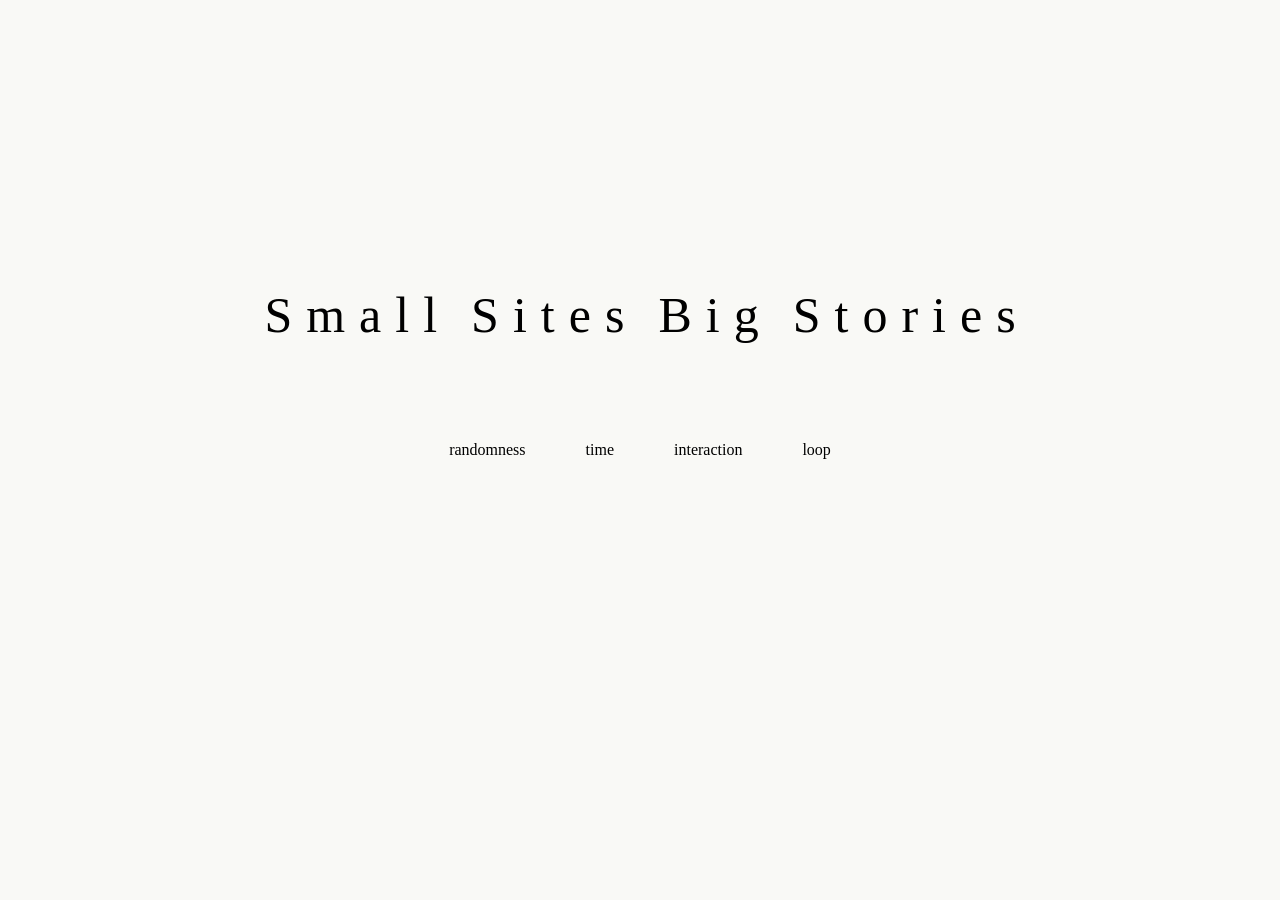
<file: index.html>
<!DOCTYPE html>
<html lang="en">

<head>
    <meta charset="UTF-8">
    <meta name="viewport" content="width=device-width, initial-scale=1.0">
    <title>Document</title>

    <style>
        * {
            margin: 0;
            padding: 0;
            box-sizing: border-box;
            font-family:Georgia, 'Times New Roman', Times, serif;
            background-color: rgb(249, 249, 246);
        }

        a {
            text-decoration: none;
            color: black;
        }

        .topics {
            display: flex;
            gap: 60px;
            height: 100vh;
            align-items: center;
            justify-content: center;
        }
        
        .item {
            transition: filter 1.5s ease;
        }
        
        .item:hover {
            color: #1f4e04;
            filter: blur(4px);
            transition: filter s ease;
        }

        .title {
            position: absolute;
            top: 35%;
            left: 50%;
            transform: translate(-50%, -50%);
            font-size: 50px;
            display: flex;
            flex-direction: row; 
            gap: 20px;
            align-items: center;
            justify-content: center;
            background-color: rgb(249, 249, 246);
            white-space: nowrap;
        }

        .word span {
            display: inline-block;
            padding: 0 5px;
            margin: 0 2px;
            animation: wave 4s ease-in-out infinite;
        }
        

        @keyframes wave {
            0% { transform: translateY(0); filter: blur(0px);}
            30% { transform: translateY(-10px); filter: blur(5px) }
            60% { transform: translateY(-10px); filter: blur(0px);}
            100% { transform: translateY(0); }
        }

    </style>

</head>

<body>
    <div class="topics">
        <a href="randomness/index.html" class="link"><div class="item">randomness</div></a>
        <a href="time/index.html" class="link"><div class="item">time</div></a>
        <a href="interaction/index.html" class="link"><div class="item">interaction</div></a>
        <a href="loop/index.html" class="link"><div class="item">loop</div></a>
    </div>

    <div class="title">
        <div class="word"><span>S</span><span>m</span><span>a</span><span>l</span><span>l</span></div>
        <div class="word"><span>S</span><span>i</span><span>t</span><span>e</span><span>s</span></div>
        <div class="word"><span>B</span><span>i</span><span>g</span></div>
        <div class="word"><span>S</span><span>t</span><span>o</span><span>r</span><span>i</span><span>e</span><span>s</span></div>
    </div>

    <script>
        let allWords = document.querySelectorAll('.word');
        let i=0;
        allWords.forEach(function(item) {
            let spans = item.querySelectorAll('span');
            spans.forEach(function(span, i) {
                span.style.animationDelay = (i*0.8) + 's';
                i++;
            });
            
        });
    </script>

</div>

</body>
</html>
</file>
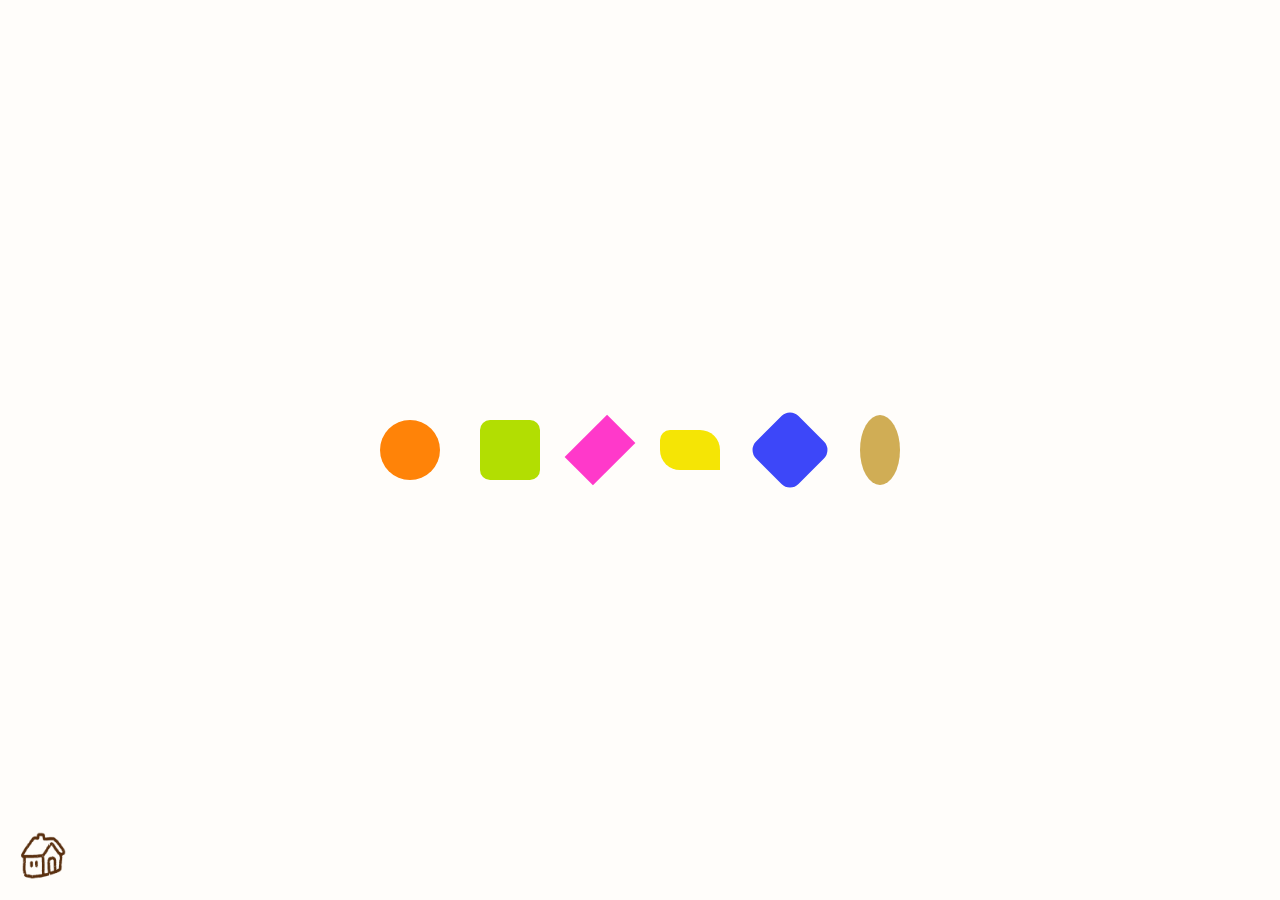
<file: interaction/index.html>
<!DOCTYPE html>
<html lang="en">
<head>
    <meta charset="UTF-8">
    <meta name="viewport" content="width=device-width, initial-scale=1.0">
    <title>Document</title>
    <link rel="stylesheet" href="../css/interaction.css"> 
</head>
<body>
    <a href="../index.html" class="homepage-link">
        <img src="../asset/homepage1-dark.png" class="house">   
    </a>

    <div id="group">
        <div id="shape1" class="shape"></div>
        <div id="shape2" class="shape"></div>
        <div id="shape3" class="shape"></div>
        <div id="shape4" class="shape"></div>
        <div id="shape5" class="shape"></div>
        <div id="shape6" class="shape"></div>
    </div>

    <script>
        let s1=document.querySelector('#shape1');
        let s2=document.querySelector('#shape2');
        let s3=document.querySelector('#shape3');
        let s4=document.querySelector('#shape4');
        let s5=document.querySelector('#shape5');
        let s6=document.querySelector('#shape6');   

        s2.addEventListener('mouseenter',function() {
            s1.style.transform = 'translateX(-30px)';
            s3.style.transform = 'translateX(30px) ';
            s4.style.transform = 'translateX(30px)';
            s5.style.transform = 'translateX(30px)';
            s6.style.transform = 'translateX(30px)';
        })
        s2.addEventListener('mouseleave',function() {
            s1.style.transform = 'translateX(0)';
            s3.style.transform = 'translateX(0) rotate(45deg)';
            s4.style.transform = 'translateX(0)';
            s5.style.transform = 'translateX(0)rotate(45deg)';
            s6.style.transform = 'translateX(0)';
        })

        s3.addEventListener('mouseenter',function() {
            s1.style.transform = 'translateX(-30px)';
            s2.style.transform = 'translateX(-30px) rotate(45deg)';
            s4.style.transform = 'translateX(30px)';
            s5.style.transform = 'translateX(30px) rotate(45deg)';
            s6.style.transform = 'translateX(30px) rotate(-30deg)';
        })

        s3.addEventListener('mouseleave',function() {
            s1.style.transform = 'translateX(0)';
            s2.style.transform = 'translateX(0) ';
            s4.style.transform = 'translateX(0)';
            s5.style.transform = 'translateX(0)rotate(45deg)';
            s6.style.transform = 'translateX(0)';
        })

        s4.addEventListener('mouseenter',function() {
            s1.style.transform = 'translateX(-30px)';
            s2.style.transform = 'translateX(-30px)';
            s3.style.transform = 'translateX(-30px) rotate(90deg)';
            s5.style.transform = 'translateX(30px) rotate(90deg)';
            s6.style.transform = 'translateX(30px) ';
        })

        s4.addEventListener('mouseleave',function() {
            s1.style.transform = 'translateX(0)';
            s2.style.transform = 'translateX(0) ';
            s3.style.transform = 'translateX(0) rotate(45deg)';
            s5.style.transform = 'translateX(0)rotate(45deg)';
            s6.style.transform = 'translateX(0)';
        })

        s5.addEventListener('mouseenter',function() {
            s1.style.transform = 'translateX(-30px)';
            s2.style.transform = 'translateX(-30px) rotate(45deg)';
            s3.style.transform = 'translateX(-30px) rotate(45deg)';
            s4.style.transform = 'translateX(-30px)';
            s6.style.transform = 'translateX(30px) rotate(30deg)';
        })

        s5.addEventListener('mouseleave',function() {
            s1.style.transform = 'translateX(0)';
            s2.style.transform = 'translateX(0) ';
            s3.style.transform = 'translateX(0) rotate(45deg)';
            s4.style.transform = 'translateX(0) ';
            s6.style.transform = 'translateX(0)';
        })

        s1.addEventListener('mouseenter',function() {
            s2.style.transform = 'translateX(30px) ';
            s3.style.transform = 'translateX(30px) rotate(45deg)';
            s4.style.transform = 'translateX(30px)rotate(90deg)';
            s5.style.transform = 'translateX(30px) rotate(90deg)';
            s6.style.transform = 'translateX(30px) rotate()';
        })

        s1.addEventListener('mouseleave',function() {
            s2.style.transform = 'translateX(0) ';
            s3.style.transform = 'translateX(0) rotate(45deg)';
            s4.style.transform = 'translateX(0) ';
            s5.style.transform = 'translateX(0)rotate(45deg)';
            s6.style.transform = 'translateX(0)';
        })

        s6.addEventListener('mouseenter',function() {
            s1.style.transform = 'translateX(-30px)';
            s2.style.transform = 'translateX(-30px) rotate(45deg)';
            s3.style.transform = 'translateX(-30px) rotate(45deg)';
            s4.style.transform = 'translateX(-30px) rotate(-45deg)';
            s5.style.transform = 'translateX(-30px) rotate(30deg)';
        })

        s6.addEventListener('mouseleave',function() {
            s1.style.transform = 'translateX(0)';
            s2.style.transform = 'translateX(0) ';
            s3.style.transform = 'translateX(0) rotate(45deg)';
            s4.style.transform = 'translateX(0) '; 
            s5.style.transform = 'translateX(0)rotate(45deg)';
        })
        
    </script>
</body>
</html>
</file>
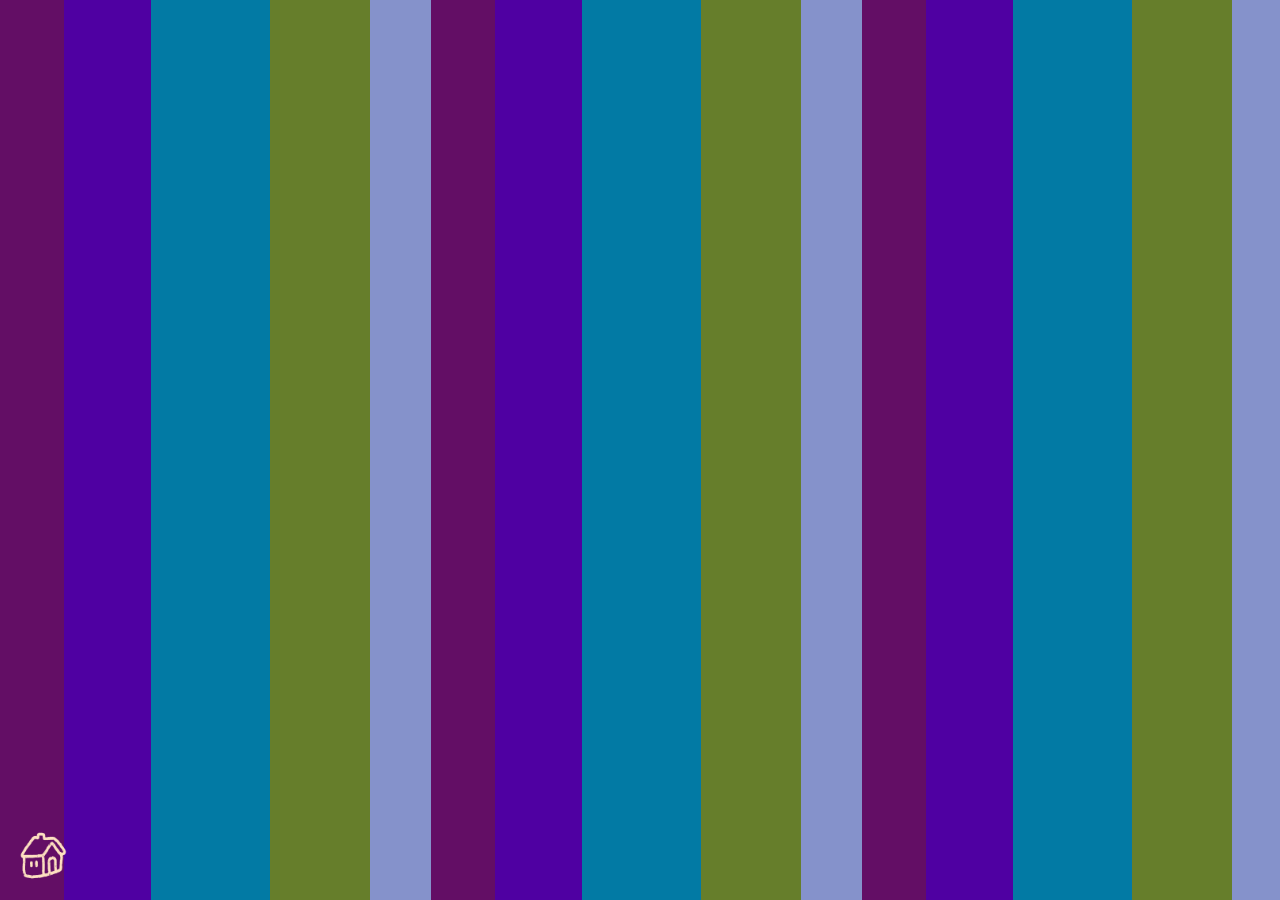
<file: loop/index.html>
<!DOCTYPE html>
<html lang="en">
<head>
    <meta charset="UTF-8">
    <meta name="viewport" content="width=device-width, initial-scale=1.0">
    <title>Document</title>
    <link rel="stylesheet" href="../css/loop.css"> 
</head>
<body>
    <a href="../index.html" class="homepage-link">
        <img src="../asset/homepage1-light.png" class="house">   
    </a>

    <div id="palette">
        <div class="stripegroup"></div>
        <div class="stripegroup"></div>
        <div class="stripegroup"></div>
    </div>

    <script>
        let allGroups = document.querySelectorAll('.stripegroup');

        allGroups.forEach(function(item) {
            for (let i=0; i<5; i++) {
                let stripe = document.createElement('div');
                stripe.classList.add('stripe');
                item.appendChild(stripe);
            }
        })

        function changes(){
            let widths = [];
            let colors = [];

            for (let i=0; i<5; i++) {
                let width = Math.floor(Math.random() * 100) + 20;
                widths.push(width + 'px');


                let r = Math.floor(Math.random() * 255);
                let g = Math.floor(Math.random() * 255);
                let b = Math.floor(Math.random() * 255);
                colors.push('rgb(' + r + ',' + g + ',' + b + ')');
                }
            

            allGroups.forEach(function(item){
                let stripes = item.querySelectorAll('.stripe');
                stripes.forEach(function(item, i) {
                    item.style.width = widths[i];
                    item.style.backgroundColor = colors[i];
                })
            })
        }

        setInterval(changes, 2000);

        changes();

    </script>
</body>
</html>
</file>
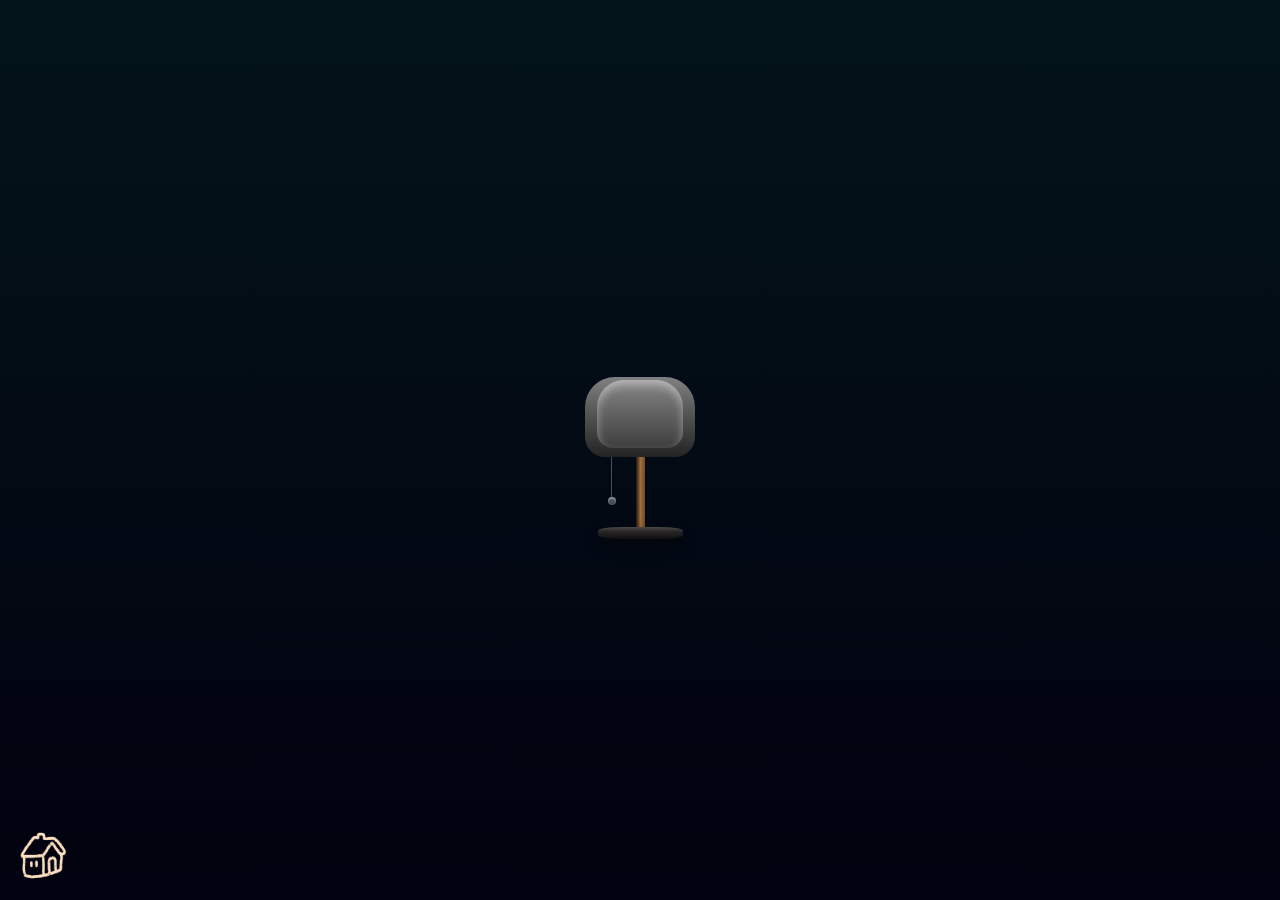
<file: randomness/index.html>
<!DOCTYPE html>
<html lang="en">
<head>
    <meta charset="UTF-8">
    <meta name="viewport" content="width=device-width, initial-scale=1.0">
    <title>randomness</title>
    <link rel="stylesheet" href="../css/randomness.css"> 
</head>

<body>
    <a href="../index.html" class="homepage-link">
        <img src="../asset/homepage1-light.png" class="house">   
    </a>

    <div class="lamp">
        <div class="head">
        <div class="innerbulb"></div>
        <div class="pull" onclick="turnOn()">
        <div class="pull1"></div>
        <div class="pull2"></div>
        </div>
        </div>
        <div class="stem"></div>
        <div class="base"></div>
    </div>
    <div class="light"></div>

</body>

<script>
    let lamplight = document.querySelector('.innerbulb');
    let ambientlight = document.querySelector('.light');
    let pull = document.querySelector('.pull')

    function getRoundedRandomNumber(min, max) {
        let range = max-min;
        return Math.floor(Math.random() * range) + min;
    }

    function turnOn() {
        let r = getRoundedRandomNumber(160, 255);
        let g = getRoundedRandomNumber(110, 210);
        let b = getRoundedRandomNumber(160, 255);

        lamplight.style.backgroundColor ="rgba(" + r + "," + g + "," + b + ", 0.5)";
    

        ambientlight.style.background ="radial-gradient(circle, rgba(" + r + "," + g + "," + b + ", 0.08) 0%, rgba(" + r + "," + g + "," + b + ", 0.04) 43%, transparent 70%)";
        ambientlight.style.opacity = "1";
}
    

    
</script>

</html>
</file>
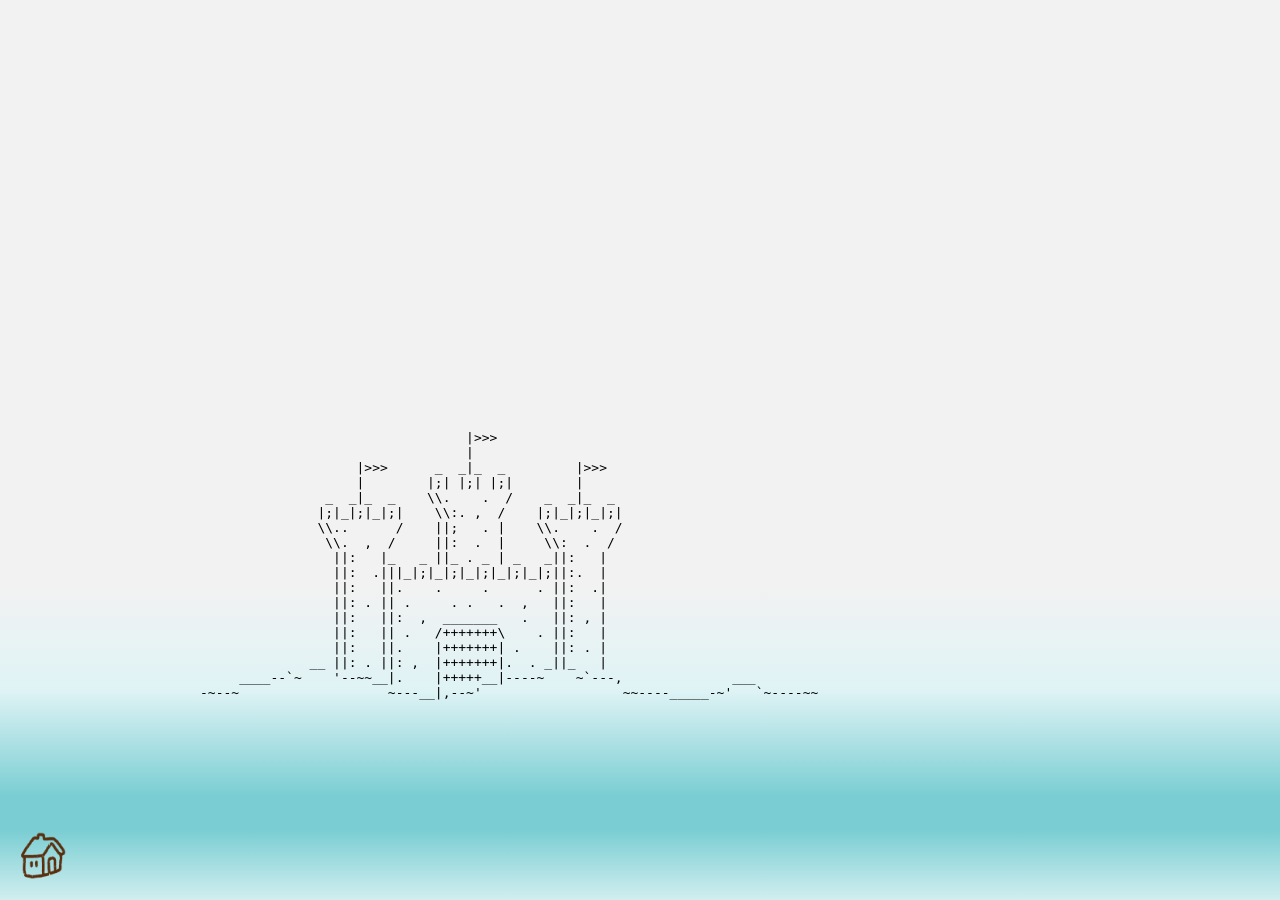
<file: time/index.html>
<!DOCTYPE html>
<html lang="en">
<head>
    <meta charset="UTF-8">
    <meta name="viewport" content="width=device-width, initial-scale=1.0">
    <title>time</title>
    <link rel="stylesheet" href="../css/time.css"> 
</head>

<body>
      <a href="../index.html" class="homepage-link">
        <img src="../asset/homepage1-dark.png" class="house">   
    </a>

    <pre id="scene">
                                  |>>>
                                  |
                    |>>>      _  _|_  _         |>>>
                    |        |;| |;| |;|        |
                _  _|_  _    \\.    .  /    _  _|_  _
               |;|_|;|_|;|    \\:. ,  /    |;|_|;|_|;|
               \\..      /    ||;   . |    \\.    .  /
                \\.  ,  /     ||:  .  |     \\:  .  /
                 ||:   |_   _ ||_ . _ | _   _||:   |
                 ||:  .|||_|;|_|;|_|;|_|;|_|;||:.  |
                 ||:   ||.    .     .      . ||:  .|
                 ||: . || .     . .   .  ,   ||:   |       
                 ||:   ||:  ,  _______   .   ||: , |            
                 ||:   || .   /+++++++\    . ||:   |
                 ||:   ||.    |+++++++| .    ||: . |
              __ ||: . ||: ,  |+++++++|.  . _||_   |
     ____--`~    '--~~__|.    |+++++__|----~    ~`---,              ___
-~--~                   ~---__|,--~'                  ~~----_____-~'   `~----~~

    </pre>

<script>
    let scene = document.querySelector('#scene');
    let originalcastle = scene.textContent;
    let lines = originalcastle.split('\n');
    let erosion = 0;
    let interval;
    function erodeCastle() {
        erosion += 2;

    let total = lines.length;
    let remaining = lines.slice(0, total - erosion);

    scene.textContent = remaining.join('\n');
    if (erosion >= total) {
        clearInterval(interval);
    }
}

    setTimeout(function() {
        erodeCastle();
        interval = setInterval(erodeCastle, 6000);
    }, 2500);


</script>

</body>

</html>
</file>
<file: css/interaction.css>
* {
    margin: 0;
    padding: 0;
    box-sizing: border-box;
}

body {
    min-height: 100vh;
    background-color: rgb(255, 253, 250);
    display: flex;
    justify-content: center; 
    align-items: center;     
}

.homepage-link {
    position: fixed;
    bottom: 10px;
    left: 18px;
    width: 100px;  
    height: 100px;
}

.house {
    position: absolute;
    width: 50px;
    height: 50px;
    bottom: 10px;
}

.homepage-link:hover img {
    filter: brightness(1.2); 
    transform: scale(1.05);  
    transition: all 0.3s ease;
}


#group {
    display: flex;
    justify-content: center;
    align-items: center;
    padding: 50px;
    gap: 20px;
}

.shape {
    display: inline-block;
    margin: 10px;
}

#shape1 {
    width: 60px;
    height: 60px;
    background-color: rgb(255, 131, 8);
    border-radius: 50%;
    transition: transform 0.3s ease-out;
}

#shape2 {
    width: 60px;
    height: 60px;
    background-color: rgb(178, 222, 2);
    border-radius: 10px;
    transition: transform 0.3s ease-out;
}

#shape3 {
    width: 40px;
    height: 60px;
    background-color: rgb(255, 57, 202);
    transform: rotate(45deg);
    transition: transform 0.3s ease-out;
}

#shape4 {
    width: 60px;
    height: 40px;
    background-color: rgb(245, 229, 5);
    border-radius: 10px 20px 0 20px;
    transition: transform 0.3s ease-out;
}

#shape5 {
    width: 60px;
    height: 60px;
    background-color: #3d47f9;
    transform: rotate(45deg);
    border-radius: 12px;
    transition: transform 0.3s ease-out;
}

#shape6 {
    width: 40px;
    height: 70px;
    background-color: rgb(208, 173, 85);
    border-radius: 50%;
    transition: transform 0.3s ease-out;
}
</file>
<file: css/loop.css>
* {
    margin: 0;
    padding: 0;
    box-sizing: border-box;
}

.homepage-link {
    position: fixed;
    bottom: 10px;
    left: 18px;
    width: 100px;  
    height: 100px;
}

.house {
    position: absolute;
    width: 50px;
    height: 50px;
    bottom: 10px;
}

.homepage-link:hover img {
    filter: brightness(1.2); 
    transform: scale(1.05);  
    transition: all 0.3s ease;
}

body {
    height: 100vh;
    width: 100vw;
    background-color: rgb(255, 255, 255);
    display: flex;   
}

#palette {
    display: flex;
    flex-direction: row;
    height: 100%;
    width: 100%;
}

.stripegroup {
    display: flex;
    flex: 1;
    flex-direction: column;
    flex-direction: row;
    height: 100%;

}

.stripe {
    height: 100%;
    transition: width 1s ease-in-out, background-color 1s ease-in-out;
}
</file>
<file: css/randomness.css>
* {
    margin: 0;
    padding: 0;
    box-sizing: border-box;
}

.homepage-link {
    position: fixed;
    bottom: 10px;
    left: 18px;
    width: 100px;  
    height: 100px;
}

.house {
    position: absolute;
    width: 50px;
    height: 50px;
    bottom: 10px;
}

.homepage-link:hover img {
    filter: brightness(1.2); 
    transform: scale(1.05);  
    transition: all 0.3s ease;
}

body {
    min-height: 100vh;
    background: linear-gradient(rgb(3, 20, 26),rgb(2, 1, 15));
    display: flex;
    justify-content: center; 
    align-items: center;     
}

.head {
    width: 110px;
    height: 80px;
    background: linear-gradient(to bottom, gray,rgb(35, 35, 35));
    border-radius:  30px 30px 20px 20px;
    position: relative;
}

.innerbulb {
    width: 86px;
    height: 68px;
    background: rgba(255, 255, 255, 0.075);
    box-shadow: inset 0 5px 10px rgba(255, 255, 255, 0.414);
    border-radius: 27px 27px 16px 16px;
    margin: 15px auto;
    position: relative;
    top:3px;
}

.pull {
    position: absolute;
    top: 80.5px;
    left: 26px;
}

.pull1 {
    width: 1.2px;
    height: 40px;
    background-color: rgba(240, 248, 255, 0.291);
}

.pull2 {
    width: 8px;
    height: 8px;
    border-radius: 50%;
    background-color: rgba(240, 248, 255, 0.291);
    box-shadow: inset 0 1.7px 2px rgba(255, 255, 255, 0.414);
    position: relative;
    left: -3px;
    
}

.pull:hover .pull1 {
    height: 48px;
    transition: height 0.3s ease;
} 

.pull:active .pull1 {
    height: 56px;
    transition: height 0.3s ease;
} 


.stem {
    width: 9px;
    height: 70px;
    background: linear-gradient(to right, rgb(37, 20, 6),rgb(155, 111, 62),rgb(115,73, 33));
    margin: 0 auto;
}

.base {
    width: 85px;
    height: 12px;
    background: linear-gradient(to bottom, #4a4848 0%,#262424 40%,#100f0f 100%);
    box-shadow: 0 6px 15px rgba(0,0,0,0.4);
    border-radius: 30%;
    margin: 0 auto;
}

.light {
    width: 280px;
    height: 270px;
    background: rgb(157, 155, 155);
    border-radius: 50%;
    opacity: 0;
    position: absolute;
    top: 310px;
    left: 50%;
    transform: translateX(-50%);
    pointer-events: none;
}
</file>
<file: css/time.css>
* {
    margin: 0;
    padding: 0;
    box-sizing: border-box;
}

.homepage-link {
    position: fixed;
    bottom: 10px;
    left: 18px;
    width: 100px;  
    height: 100px;
}

.house {
    position: absolute;
    width: 50px;
    height: 50px;
    bottom: 10px;
}

.homepage-link:hover img {
    filter: brightness(1.2); 
    transform: scale(1.05);  
    transition: all 0.3s ease;
}

pre {
    font-family: monospace;
    white-space: pre;
}

body {
    display: flex;
    justify-content: flex-start;  
    align-items: flex-end;  
    height: 100vh;
    padding-left: 200px;
    padding-bottom: 170px;
    background: linear-gradient(to bottom,#f2f2f2 0%,#f2f2f2 50%,#dff3f5 59%,#7aced3 68%,#7aced3 71%,white 80%,#ffc280 82%,#ffc280 88%,#f2f2f2 100%);
    background-size: 100% 130%;
    animation: wave 3s ease-in-out infinite alternate;

}

@keyframes wave {
    from {
        background-position: 0% 100%;
    }
    to {
        background-position: 0% 85%;
    }
}
</file>
